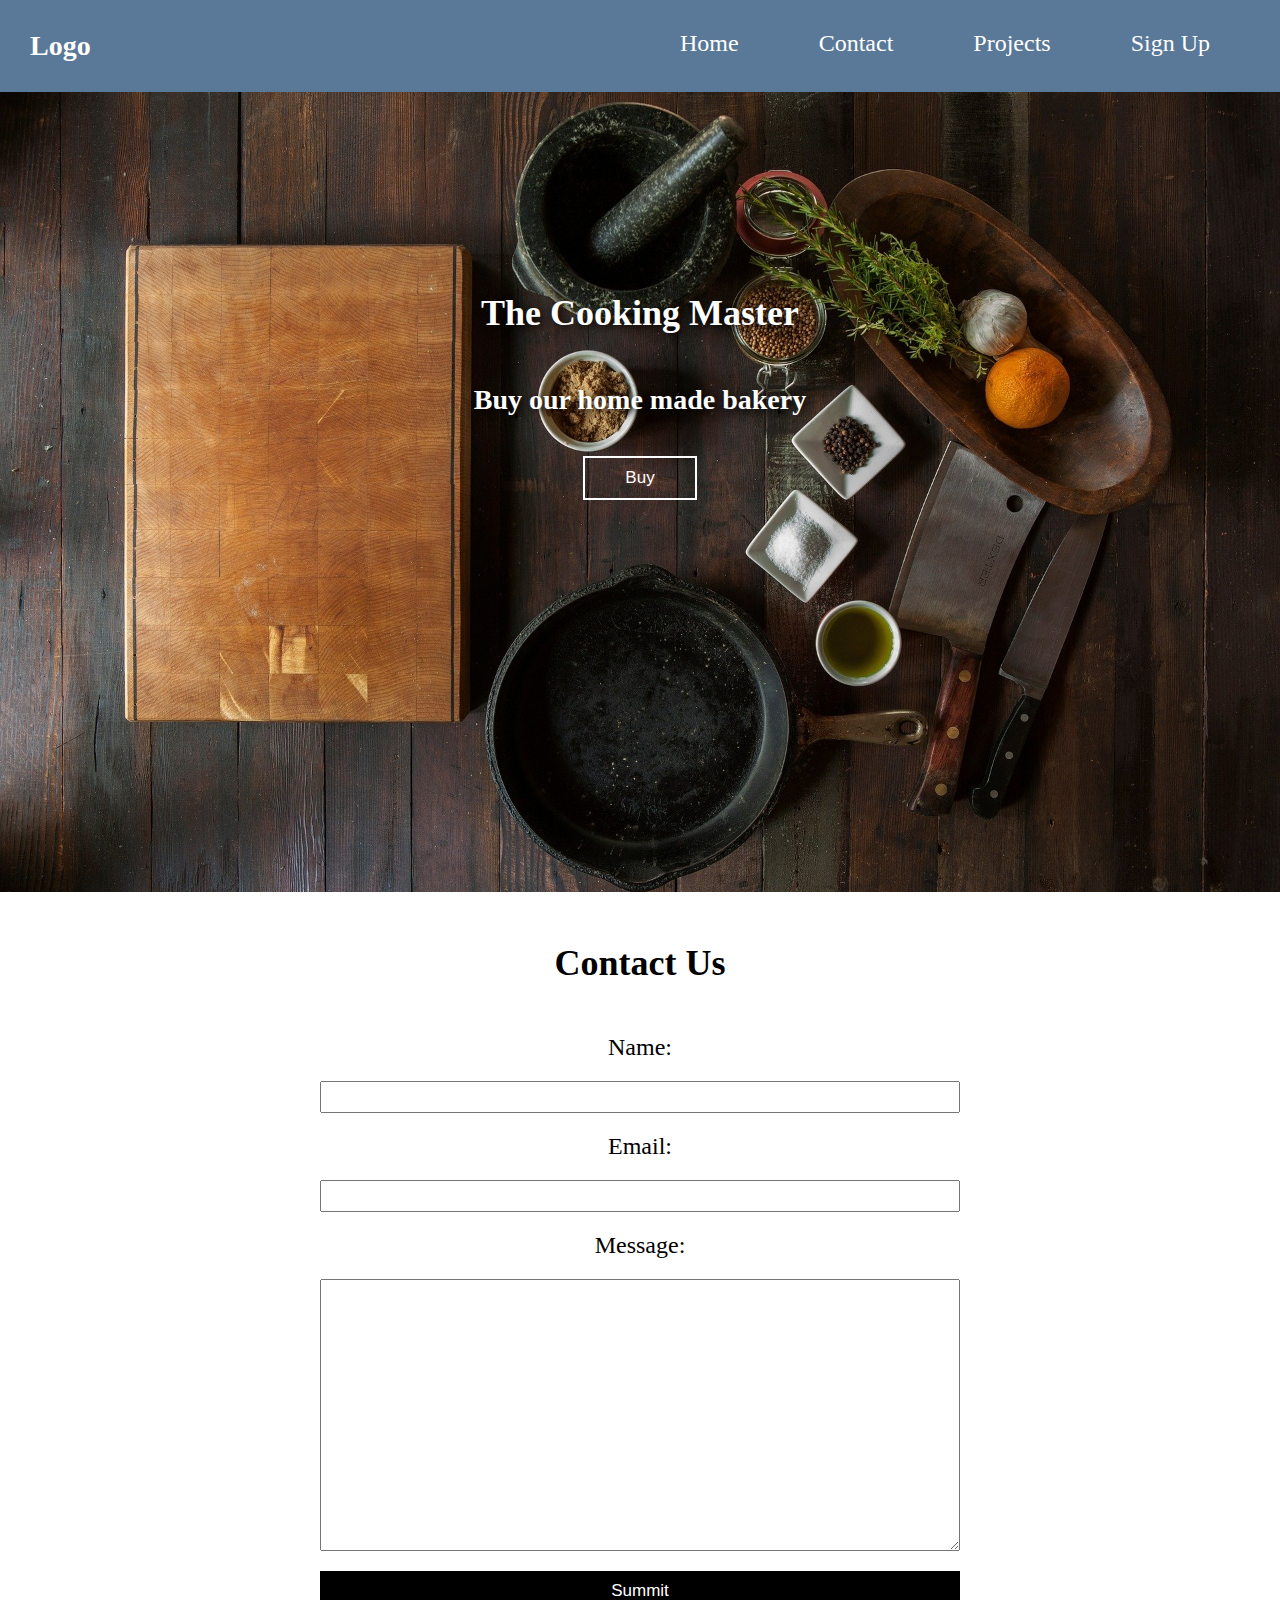
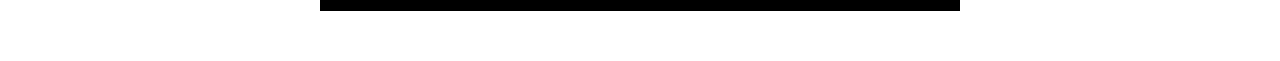
<file: index.html>
<!DOCTYPE html>
<html lang="en" />
<head>
  <meta charset="UTF-8" />
  <meta name="viewport" content="width=device-width, initial-scale=1.0" />
  <title>Snadwich Boy &clubs;</title>
  <link rel="stylesheet" href="/style.css" />
</head>
<body>
  <body>
    <header>
      <nav>
        <h1>Logo</h1>
        <ul>
          <li><a href="#">Home</a></li>
          <li><a href="#">Contact</a></li>
          <li><a href="#">Projects</a></li>
          <li><a href="#">Sign Up</a></li>
        </ul>
        <div class="clear" />
      </nav>
    </header>
    <section class="hero-section">
      <h2>The Cooking Master</h2>
      <h3>Buy our home made bakery</h3>
      <button>Buy</button>
    </section>
    <section class="form-section">
      <header>
        <h2>Contact Us</h2>
      </header>
      <form>
        <label for="name-input">Name:</label>
        <input type="text" name="name" id="name-input" />
        <label for="email-input">Email:</label>
        <input type="email" name="email" id="email-input" />
        <label for="message-input">Message:</label>
        <textarea
          name="message"
          id="message-input"
          cols="30"
          rows="10"
        ></textarea>
        <button>Summit</button>
      </form>
    </section>
  </body>
</body>
</file>
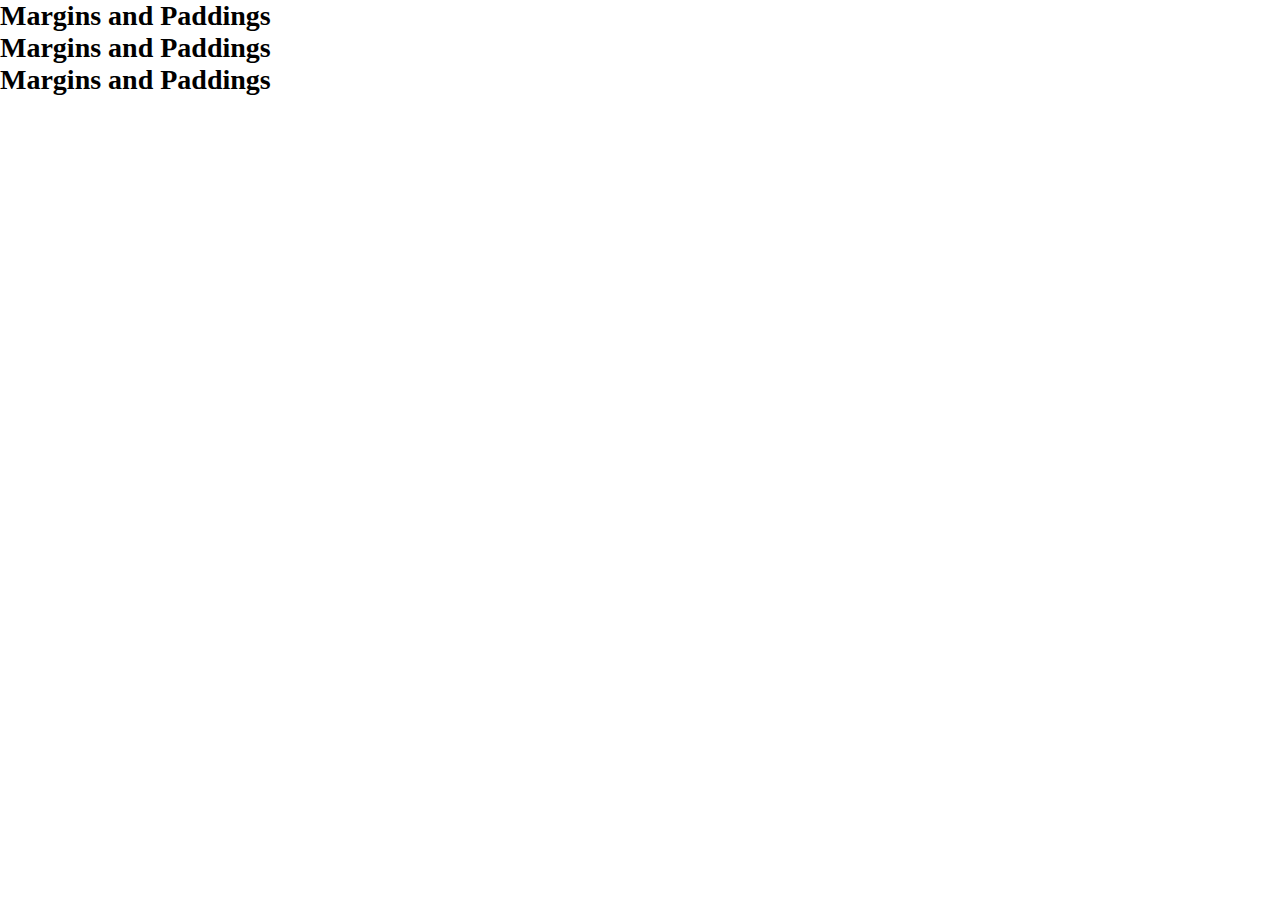
<file: boxSizing/index.html>
<!DOCTYPE html>
<html lang="en">
  <head>
    <meta charset="UTF-8" />
    <meta name="viewport" content="width=device-width, initial-scale=1.0" />
    <title>Snadwich Boy &clubs;</title>
    <link rel="stylesheet" href="/style.css" />
  </head>
  <body>
    <h1>Margins and Paddings</h1>
    <h1>Margins and Paddings</h1>
    <h1>Margins and Paddings</h1>
  </body>
</html>
</file>
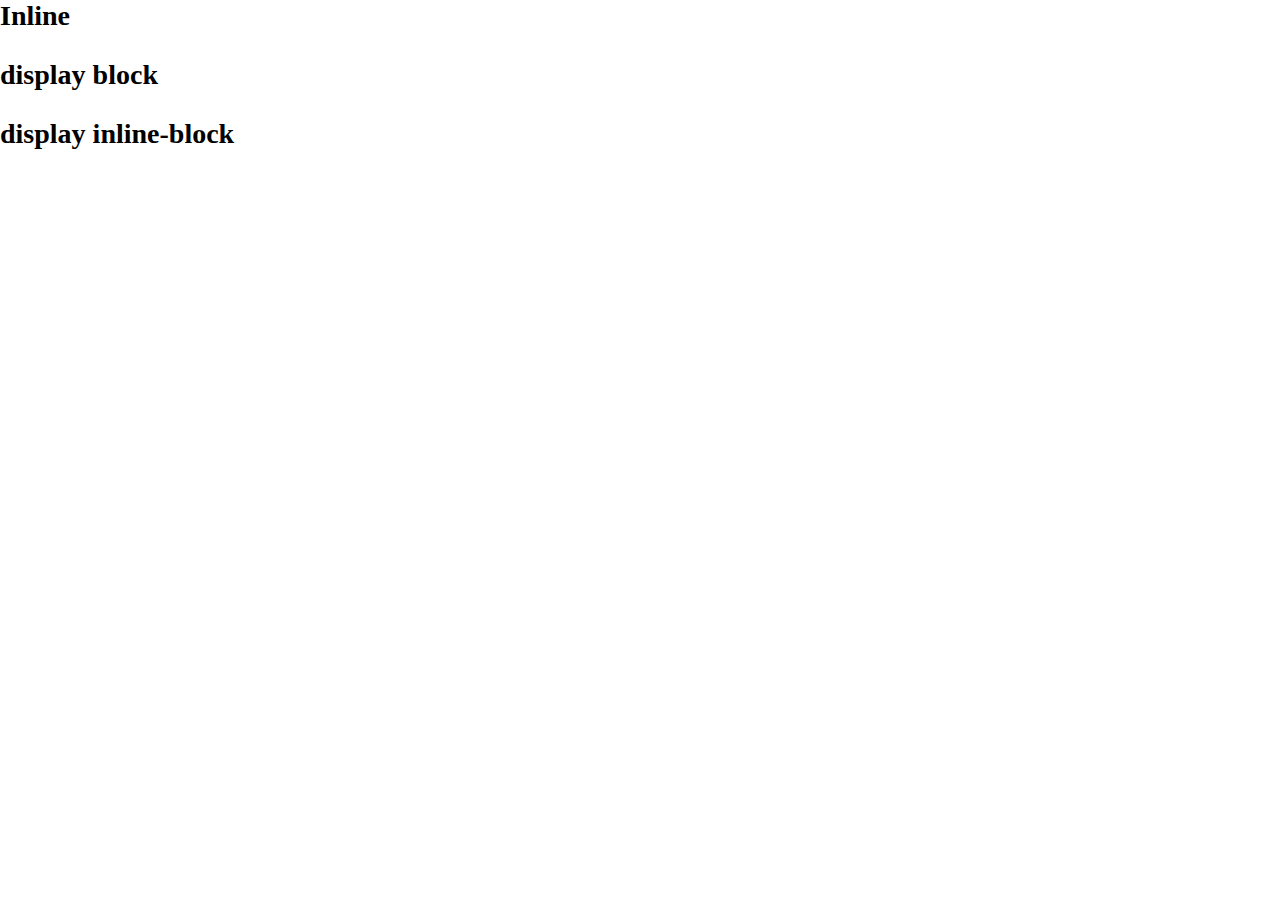
<file: inline-block/index.html>
<!DOCTYPE html>
<html lang="en">
  <head>
    <meta charset="UTF-8" />
    <meta name="viewport" content="width=device-width, initial-scale=1.0" />
    <title>Snadwich Boy &clubs;</title>
    <link rel="stylesheet" href="/style.css" />
  </head>
  <body>
    <section>
      <h1>Inline</h1>
      <a href="#">Margins and Paddings</a>
      <a href="#">Margins and Paddings</a>
      <a href="#">Margins and Paddings</a>
    </section>

    <section class="block">
      <h1>display block</h1>
      <a href="#">Margins and Paddings</a>
      <a href="#">Margins and Paddings</a>
      <a href="#">Margins and Paddings</a>
    </section>

    <section class="inlineBlock">
      <h1>display inline-block</h1>
      <a href="#">Margins and Paddings</a>
      <a href="#">Margins and Paddings</a>
      <a href="#">Margins and Paddings</a>
    </section>
  </body>
</html>
</file>
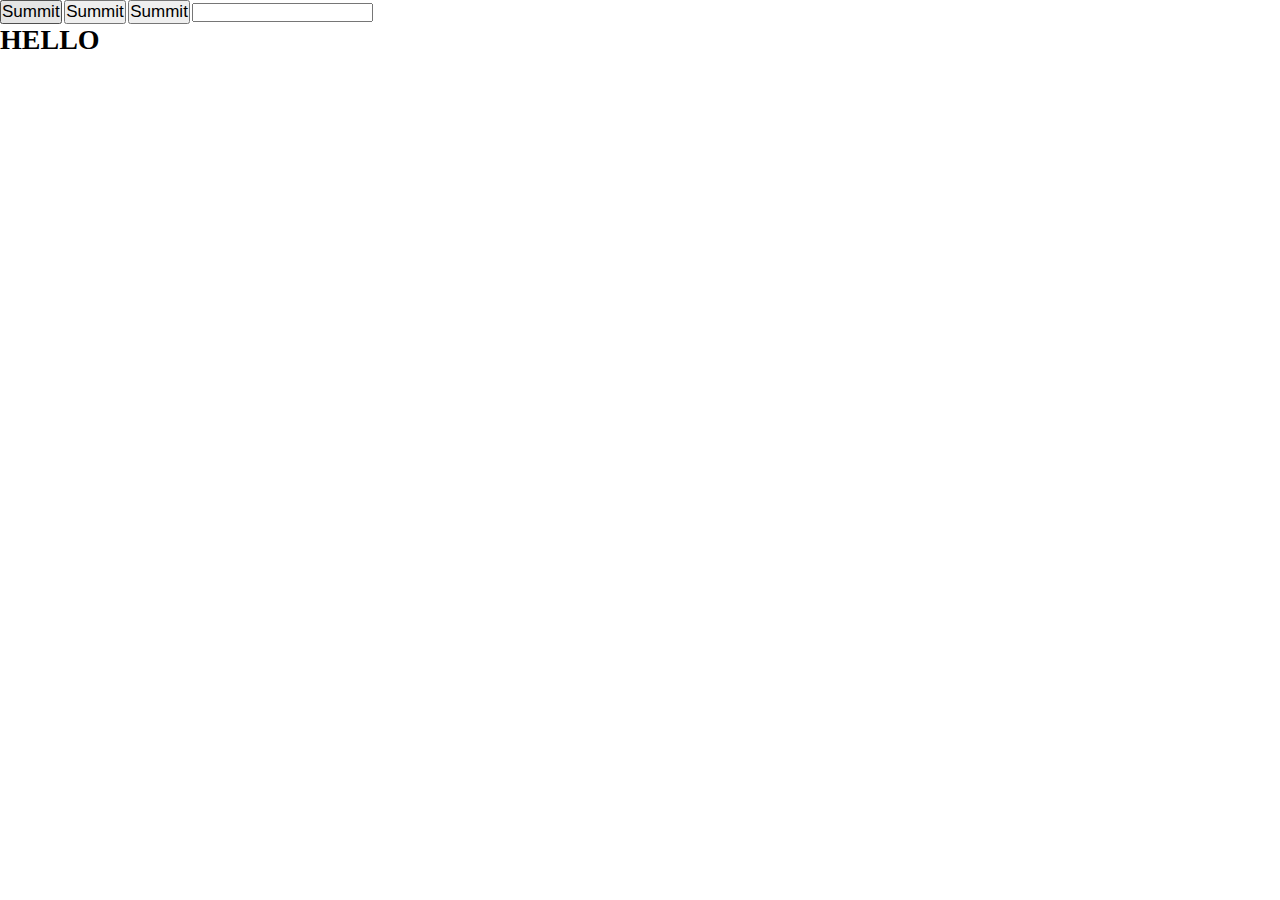
<file: pseudo_Class/index.html>
<!DOCTYPE html>
<html lang="en">
  <head>
    <meta charset="UTF-8" />
    <meta name="viewport" content="width=device-width, initial-scale=1.0" />
    <title>Snadwich Boy &clubs;</title>
    <link rel="stylesheet" href="/style.css" />
  </head>
  <body>
    <button>Summit</button>
    <button>Summit</button>
    <button>Summit</button>
    <input type="text" />
    <h1>HELLO</h1>
  </body>
</html>
</file>
<file: style.css>
* {
  margin: 0;
  padding: 0;
  box-sizing: border-box;
}

.clear {
  clear: both;
}

html {
  font-size: 62.5%;
}

h1 {
  font-size: 2.8rem;
}

h2 {
  font-size: 3.6rem;
  padding: 5rem 0rem;
}

a {
  color: white;
  text-decoration: none;
  font-size: 2.4rem;
}

h3 {
  font-size: 2.8rem;
}

button {
  font-size: 1.7rem;
}

nav {
  background: rgb(90, 120, 151);
  color: white;
  padding: 3rem;
}

nav h1 {
  float: left;
}

nav ul {
  float: right;
  list-style: none;
}

nav li {
  float: left;
  margin: 0rem 4rem;
}

.hero-section {
  background-image: url("/img/ingredients-498199_1920.jpg");
  height: 80rem;
  background-position: center;
  background-size: cover;
  text-align: center;
  color: white;
  padding-top: 15rem;
  text-shadow: 3px 3px 10px black;
}

.hero-section button {
  color: white;
  margin: 4rem;
  padding: 1rem 4rem;
  background: transparent;
  border: solid 2px white;
  cursor: pointer;
}

.form-section {
  text-align: center;
}

form input,
form label,
form textarea {
  display: block;
  font-size: 2.4rem;
}

form input,
form textarea {
  margin: 2rem auto;
  width: 50%;
}

form button {
  color: white;
  padding: 1rem 4rem;
  background: black;
  border: none;
  cursor: pointer;
  width: 50%;
  margin-bottom: 4rem;
}
</file>
